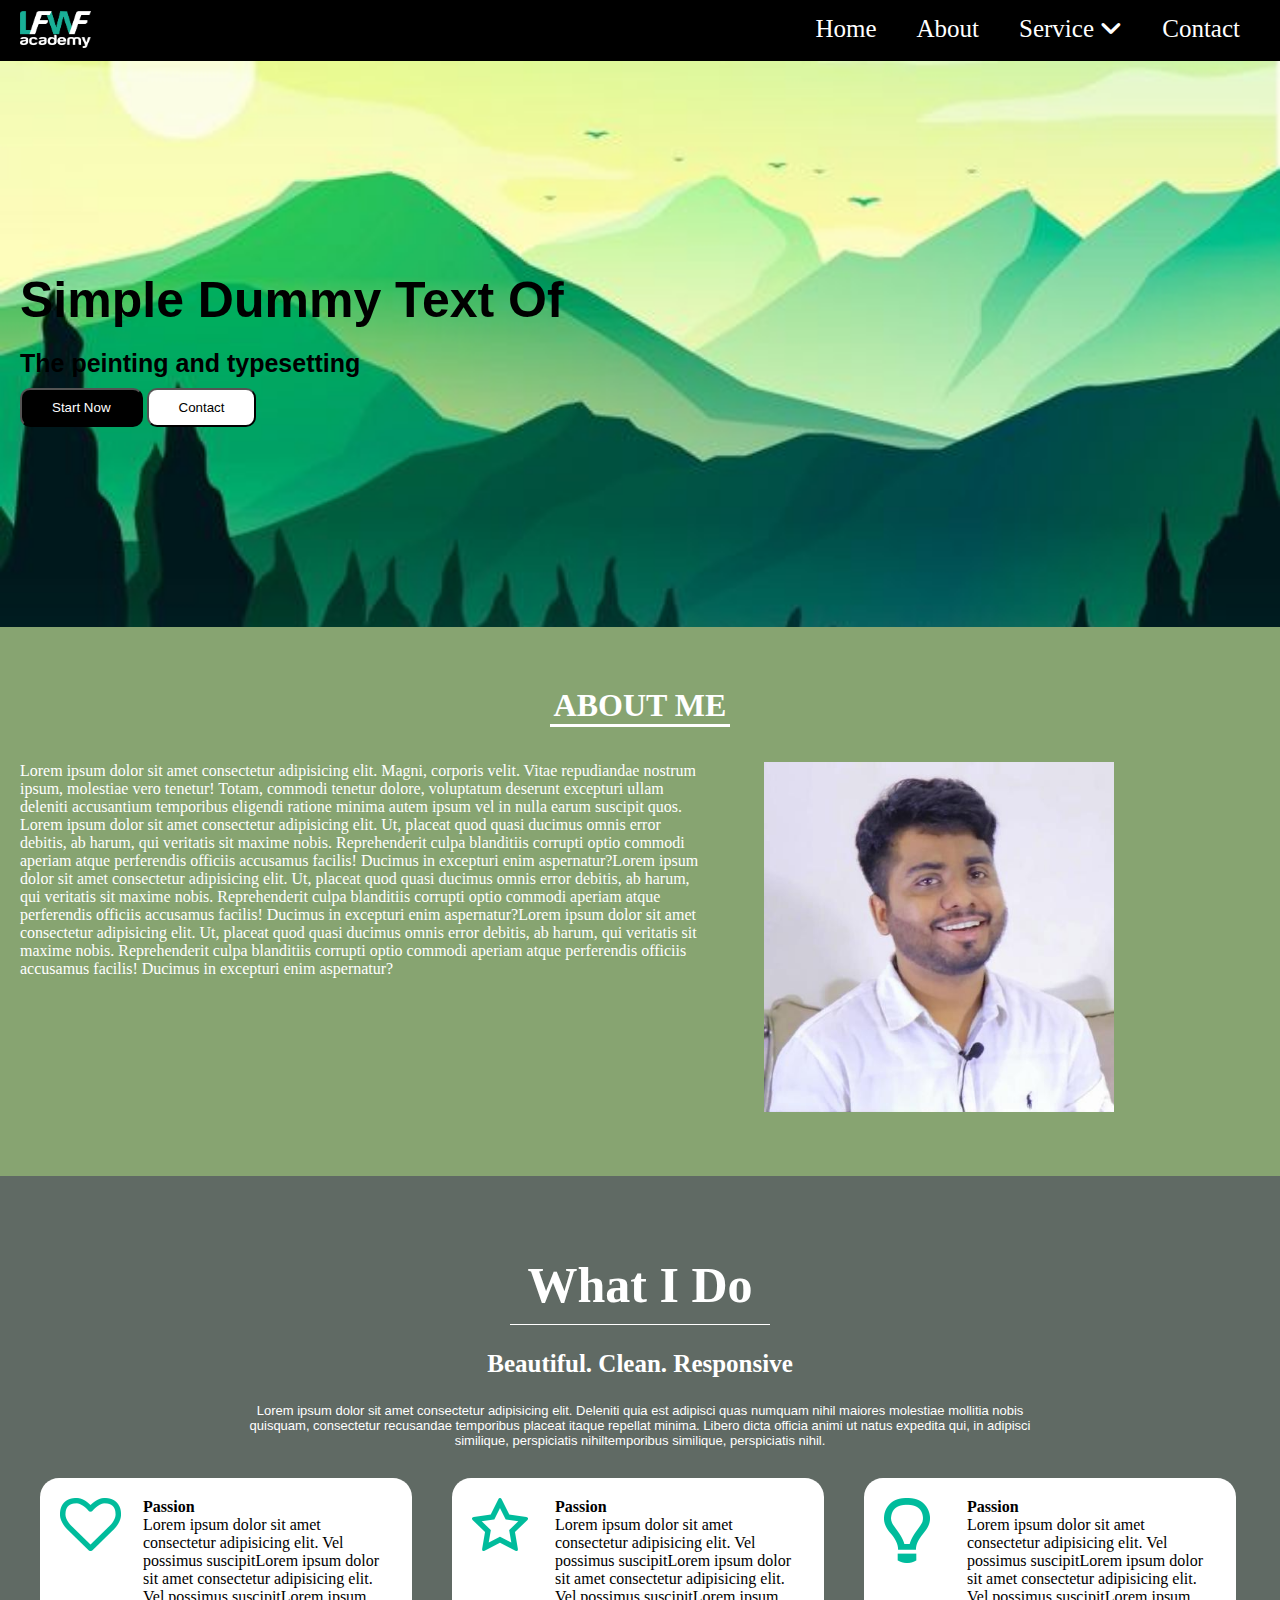
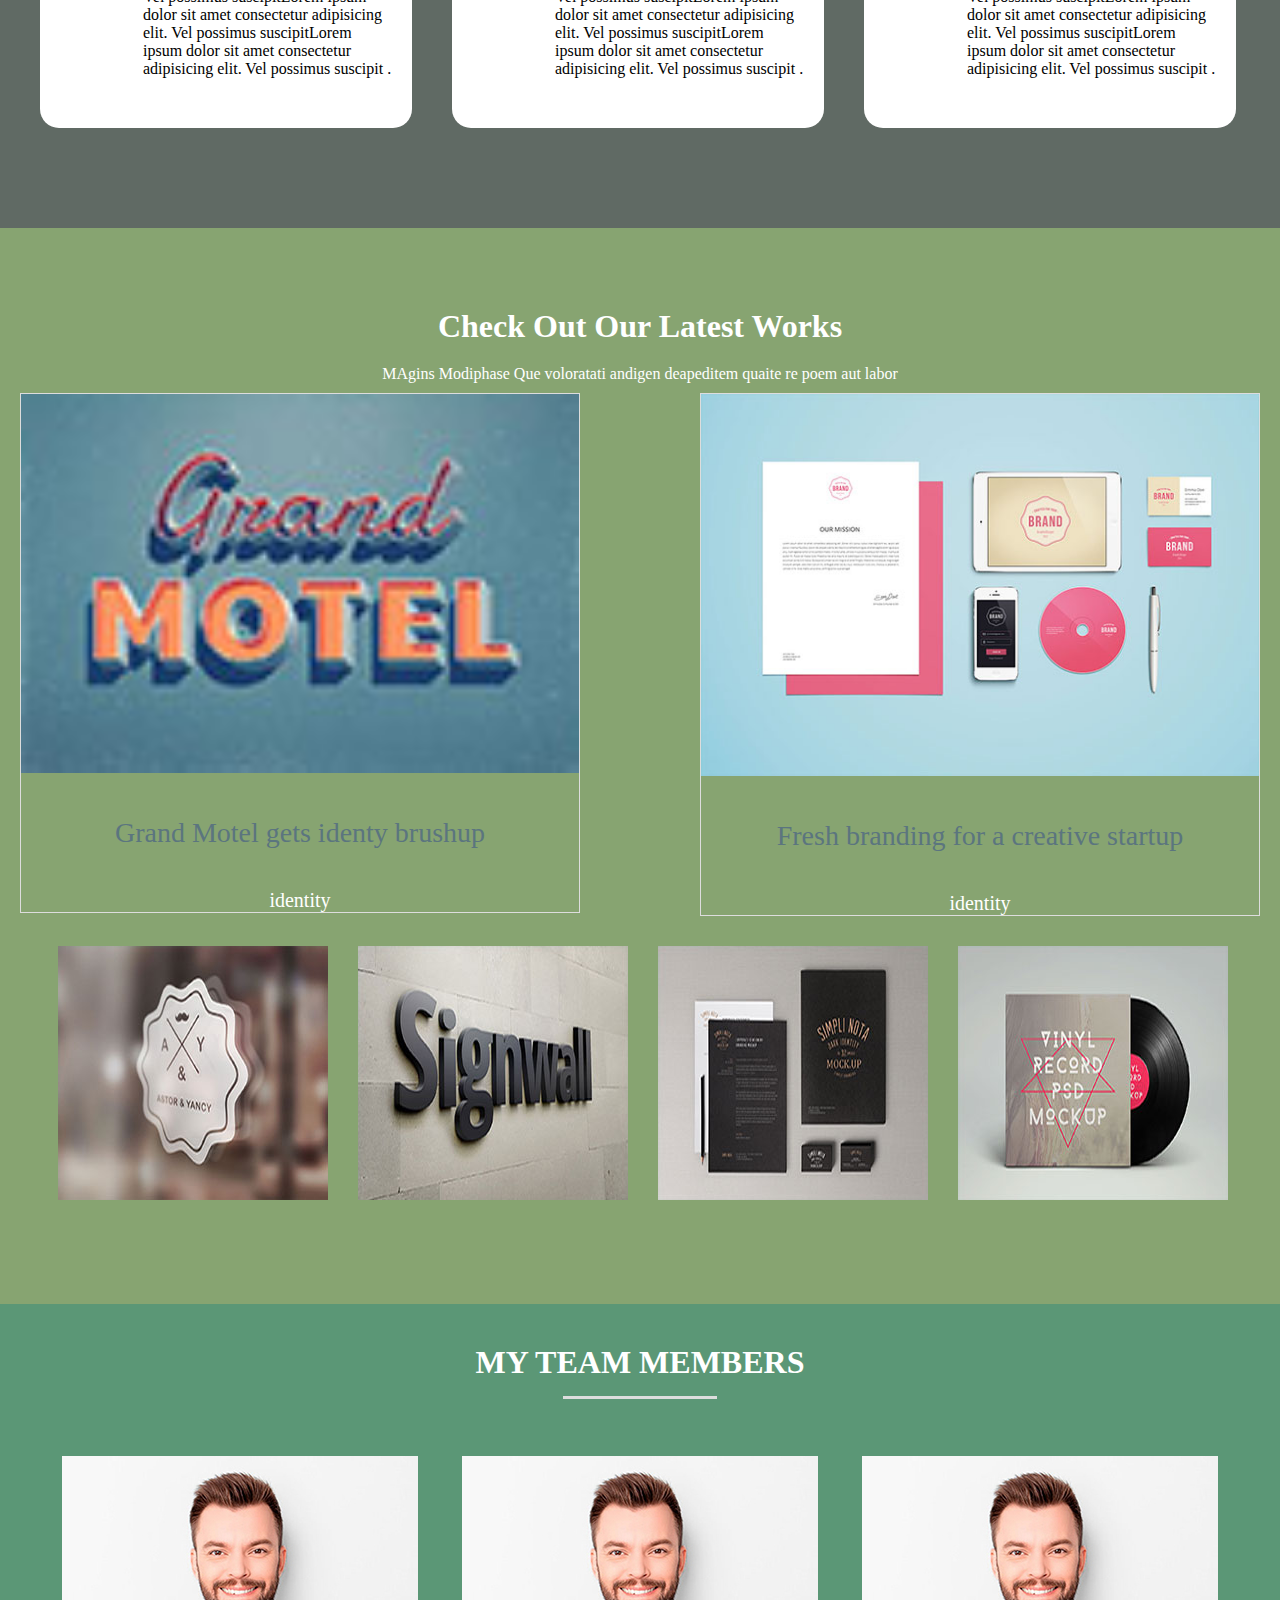
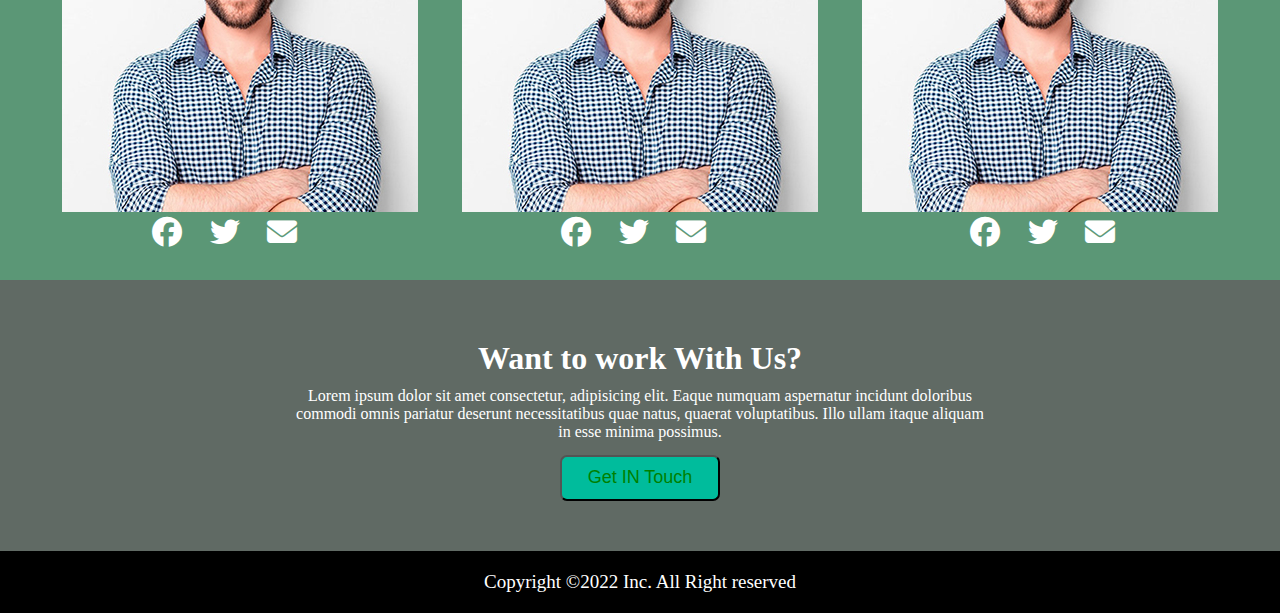
<file: index.html>
<!DOCTYPE html>
<html lang="en">
<head>
    <meta charset="UTF-8">
    <meta http-equiv="X-UA-Compatible" content="IE=edge">
    <meta name="viewport" content="width=device-width, initial-scale=1.0">
    <title>Day 17</title>
    <!-- Font Awesome -->
    <link rel="stylesheet" href="https://cdnjs.cloudflare.com/ajax/libs/font-awesome/6.1.1/css/all.min.css"/>

    <!-- Custom Css -->
    <link rel="stylesheet" href="./style.css">
</head>
<body>
    <!-- Header Section -->
    <nav class="header clearfix">
       <div class="container">
        <div class="left-logo float-left">
            <img src="./All Images and video/All Images and video/ezgif-3-db99e0288d75.png" alt="">
        </div>
            <div class="right-menu float-right "">
                <ul class="text-right">
                    <li><a href="./old project/Project-1/index.html">Home</a></li>
                    <li><a href="#about">About</a></li>
                    <li><a href="#service">Service <i class="fa-solid fa-angle-down"></i></a>
                        <ul class="text-center">
                            <li><a href="#">Menu-1</a></li>
                            <li><a href="#">Menu-2</a></li>
                            <li><a href="#">Menu-3</a></li>
                            <li><a href="#">Menu-4</a></li>
                            <li><a href="#">Menu-5</a></li>
                        </ul>
                    </li>
                    <li><a href="#">Contact</a></li>
                </ul>
            </div>
       </div>
    </nav>

    <!-- Banner Section -->
    <div class="banner">
        <div class="container">
            <h1>Simple Dummy Text Of</h1>
            <p>The peinting and typesetting</p>
            <div class="btn">
                <button class="btn-1">Start Now</button>
                <button class="btn-2">Contact</button>
            </div>
        </div>
    </div>
    <!-- About Section -->
    <div class="about-section clearfix" id="about">
        <div class="container">
            <h1 class=" text-center">ABOUT ME</h1>
            <div class="about-content float-left">
               <p class="text-light"> Lorem ipsum dolor sit amet consectetur adipisicing elit. Magni, corporis velit. Vitae repudiandae nostrum ipsum, molestiae vero tenetur! Totam, commodi tenetur dolore, voluptatum deserunt excepturi ullam deleniti accusantium temporibus eligendi ratione minima autem ipsum vel in nulla earum suscipit quos.
                   Lorem ipsum dolor sit amet consectetur adipisicing elit. Ut, placeat quod quasi ducimus omnis error debitis, ab harum, qui veritatis sit maxime nobis. Reprehenderit culpa blanditiis corrupti optio commodi aperiam atque perferendis officiis accusamus facilis! Ducimus in excepturi enim aspernatur?Lorem ipsum dolor sit amet consectetur adipisicing elit. Ut, placeat quod quasi ducimus omnis error debitis, ab harum, qui veritatis sit maxime nobis. Reprehenderit culpa blanditiis corrupti optio commodi aperiam atque perferendis officiis accusamus facilis! Ducimus in excepturi enim aspernatur?Lorem ipsum dolor sit amet consectetur adipisicing elit. Ut, placeat quod quasi ducimus omnis error debitis, ab harum, qui veritatis sit maxime nobis. Reprehenderit culpa blanditiis corrupti optio commodi aperiam atque perferendis officiis accusamus facilis! Ducimus in excepturi enim aspernatur?
               </p>
            </div>
            <div class="about-image float-right">
                <img src="./All Images and video/All Images and video/jillur.jpg" alt="">
            </div>
        </div>
    </div>
    <!-- Service Section -->
    <div class="service-section text-center clearfix" id="service">
        <div class="container">
            <h1 class="text-light py ">What I Do</h1>
            <h3 class="text-light py ">Beautiful. Clean. Responsive</h3>
            <p class="text-light para ">Lorem ipsum dolor sit amet consectetur adipisicing elit. Deleniti quia est adipisci quas numquam nihil maiores molestiae mollitia nobis quisquam, consectetur recusandae temporibus placeat itaque repellat minima. Libero dicta officia animi ut natus expedita qui, in adipisci similique, perspiciatis nihiltemporibus similique, perspiciatis nihil.</p>

           
            <div class="box box-1 float-left text-left">
               <div class="sub-logo float-left">
                <img src="./All Images and video/All Images and video/PSD-To-HTML-Lab-Parctice-Reen.png" alt="">
               </div>
                <h4>Passion</h4>
                <p>Lorem ipsum dolor sit amet consectetur adipisicing elit. Vel possimus suscipitLorem ipsum dolor sit amet consectetur adipisicing elit. Vel possimus suscipitLorem ipsum dolor sit amet consectetur adipisicing elit. Vel possimus suscipitLorem ipsum dolor sit amet consectetur adipisicing elit. Vel possimus suscipit .</p>
            </div>
            <div class="box box-2 float-left text-left">
               <div class="sub-logo float-left">
                <img src="./All Images and video/All Images and video/2.png" alt="">
               </div>
                <h4>Passion</h4>
                <p>Lorem ipsum dolor sit amet consectetur adipisicing elit. Vel possimus suscipitLorem ipsum dolor sit amet consectetur adipisicing elit. Vel possimus suscipitLorem ipsum dolor sit amet consectetur adipisicing elit. Vel possimus suscipitLorem ipsum dolor sit amet consectetur adipisicing elit. Vel possimus suscipit .</p>
            </div>
            <div class="box box-3 float-left text-left">
               <div class="sub-logo float-left">
               <img src="./All Images and video/All Images and video/3.png" alt="">
               </div>
                <h4>Passion</h4>
                <p>Lorem ipsum dolor sit amet consectetur adipisicing elit. Vel possimus suscipitLorem ipsum dolor sit amet consectetur adipisicing elit. Vel possimus suscipitLorem ipsum dolor sit amet consectetur adipisicing elit. Vel possimus suscipitLorem ipsum dolor sit amet consectetur adipisicing elit. Vel possimus suscipit .</p>
            </div>  
        </div>
    </div>
    <!-- Portfolio Section -->
    <div class="portfolio clearfix">
        <div class="container">
            <h1 class="text-center py text-light">Check Out Our Latest Works</h1>
            <p class="text-center py text-light">MAgins Modiphase Que voloratati andigen deapeditem quaite re poem aut labor</p>
            <div class="port port-1 float-left">
                <img src="./All Images and video/All Images and video/21.jpg" alt="">
                <p class=" mamon text-center ">Grand Motel gets identy brushup</p>
                <span class="port-clr"><p class="text-center">identity</p></span>
            </div>
            <div class="port port-2 float-right">
               <img src="./All Images and video/All Images and video/5.jpg" alt="">
                <p class=" mamon text-center">Fresh branding for a creative startup</p>
                <span class="port-clr"><p class="text-center">identity</p></span>
            </div>
            <div class="img-div float-left">
                <img src="./All Images and video/All Images and video/13.jpg" alt="">
                <img src="./All Images and video/All Images and video/16.jpg" alt="">
                <img src="./All Images and video/All Images and video/10.jpg" alt="">
                <img src="./All Images and video/All Images and video/12.jpg" alt="">
            </div>
        </div>
    </div>
    <!-- Team Section -->
    <div class="team-section">
        <div class="container">
            <div class="heading-content">
                <h1 class="text-center">MY TEAM MEMBERS</h1>
            </div>
            <div class="team-img text-center clearfix">
                <img src="./All Images and video/All Images and video/t1.jpg" alt="">
                <img src="./All Images and video/All Images and video/t1.jpg" alt="">
                <img src="./All Images and video/All Images and video/t1.jpg" alt="">
                <span class="icon-1 float-left">
                    <i class="fa-brands fa-facebook"></i>
                    <i class="fa-brands fa-twitter"></i>
                    <i class="fa-solid fa-envelope"></i>
                </span>
             
                <span class="icon-2 float-left">
                    <i class="fa-brands fa-facebook"></i>
                    <i class="fa-brands fa-twitter"></i>
                    <i class="fa-solid fa-envelope"></i>
                </span>
             
                <span class="icon-3 float-left">
                    <i class="fa-brands fa-facebook"></i>
                    <i class="fa-brands fa-twitter"></i>
                    <i class="fa-solid fa-envelope"></i>
                </span>
            </div>
        </div>
    </div>
    <!-- Sub Footer -->
    <div class="sub-footer">
        <div class="container">
            <h1>Want to work With Us?</h1>
            <p>Lorem ipsum dolor sit amet consectetur, adipisicing elit. Eaque numquam aspernatur incidunt doloribus commodi omnis pariatur deserunt necessitatibus quae natus, quaerat voluptatibus. Illo ullam itaque aliquam in esse minima possimus.</p>
            <div class="last-btn">
                <button><a href="#">Get IN Touch</a></button>
            </div>
        </div>
    </div>
    <!-- Footer Section -->
    <div class="footer">
        <div class="container">
            <p class="text-light text-center">Copyright &copy;2022 Inc. All Right reserved</p>
        </div>
    </div>
</body>
</html>
</file>
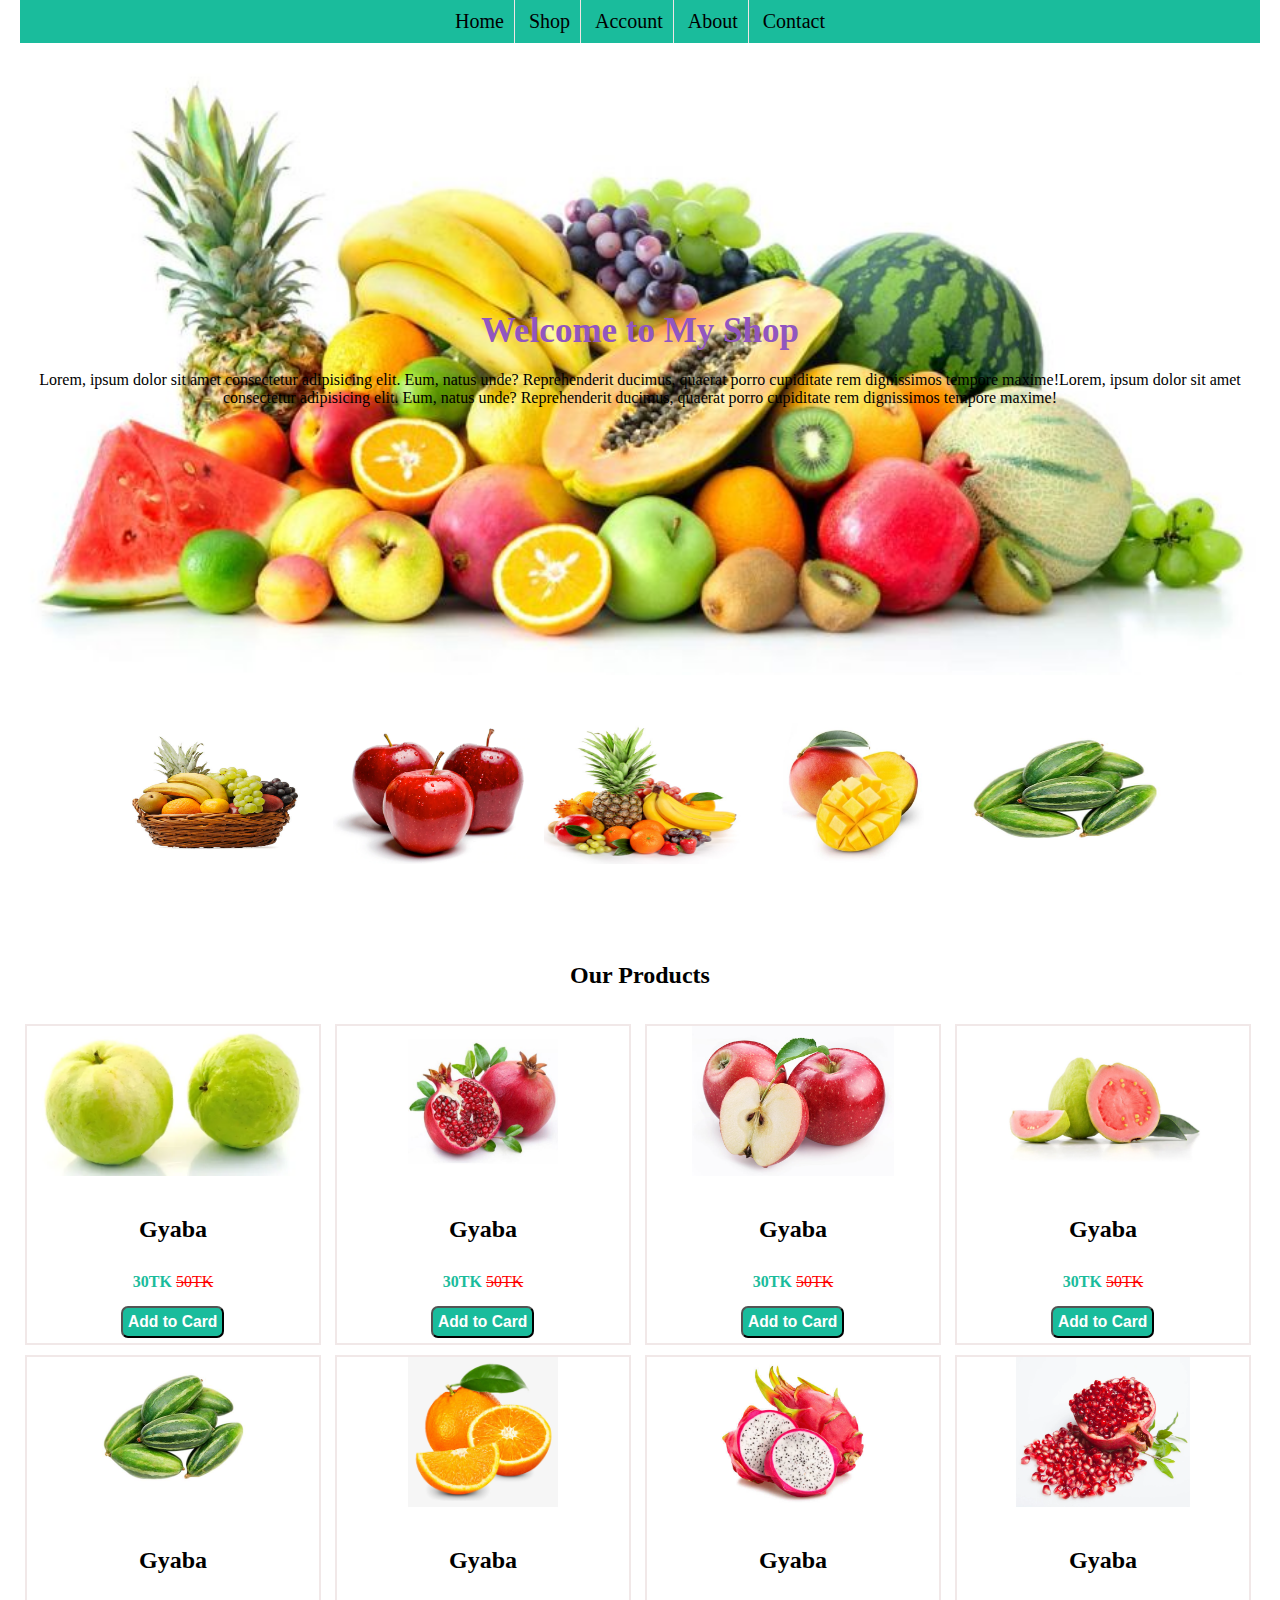
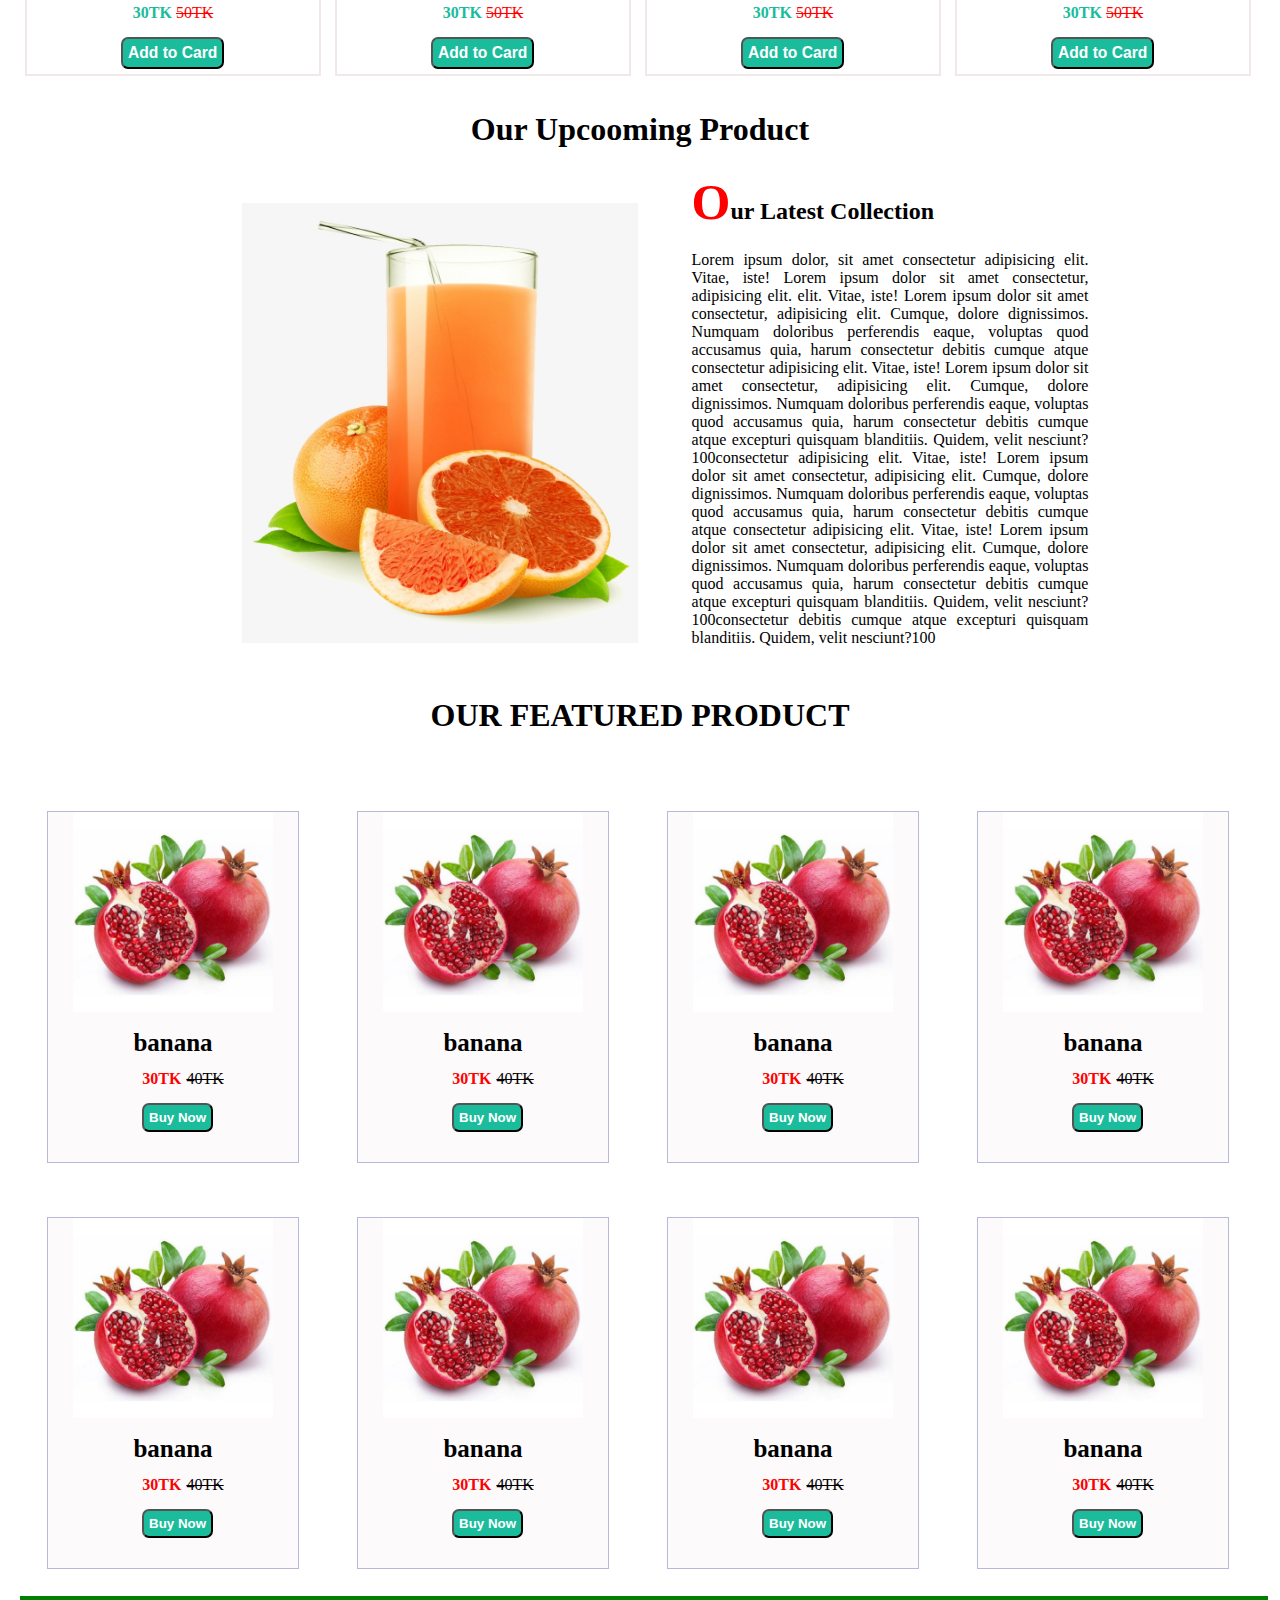
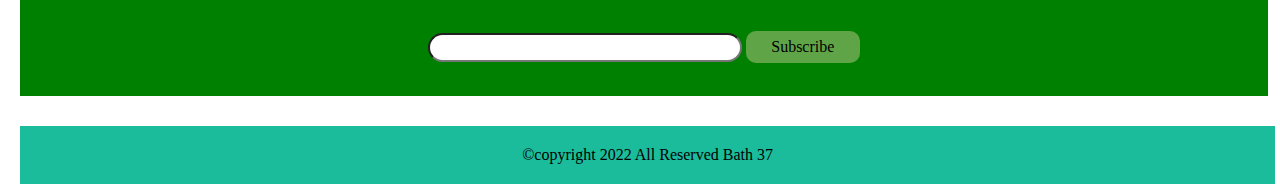
<file: old project/Project-1/index.html>
<!DOCTYPE html>
<html lang="en">
<head>
    <meta charset="UTF-8">
    <meta http-equiv="X-UA-Compatible" content="IE=edge">
    <meta name="viewport" content="width=device-width, initial-scale=1.0">
    <!-- Google Font Link -->
    <link href="https://fonts.googleapis.com/css2?family=Beau+Rivage&family=Festive&family=Great+Vibes&family=Inspiration&family=Montserrat:ital,wght@0,100;0,200;0,300;0,400;0,500;0,600;0,700;0,800;0,900;1,100;1,200;1,300;1,400;1,500;1,600;1,700;1,800;1,900&family=Open+Sans:ital,wght@0,300;0,400;0,500;0,600;0,700;0,800;1,300;1,400;1,500;1,600;1,700;1,800&family=Roboto:ital,wght@0,100;0,300;0,400;0,500;0,700;0,900;1,100;1,300;1,400;1,500;1,700;1,900&family=Source+Serif+4:ital,wght@1,200&family=Yellowtail&display=swap" rel="stylesheet">
    <title>simple eCommerce Project</title>
    <link rel="stylesheet" href="./style.css">
</head>
<body>
    <div class="container">
        <div class="header">
            <nav class="menu">
                <ul>
                    <li><a href="../../index.html">Home</a></li>
                    <li><a href="#">Shop</a></li>
                    <li><a href="#">Account</a></li>
                    <li><a href="#">About</a></li>
                    <li><a href="#">Contact</a></li> 
                </ul>
            </nav>
        </div>
       <section>
           <div class="banner">
               <h1>Welcome to My Shop</h1>
            <p> Lorem, ipsum dolor sit amet consectetur adipisicing elit. Eum, natus unde? Reprehenderit ducimus, quaerat porro cupiditate rem dignissimos tempore maxime!Lorem, ipsum dolor sit amet consectetur adipisicing elit. Eum, natus unde? Reprehenderit ducimus, quaerat porro cupiditate rem dignissimos tempore maxime!</p>
           </div>
       </section>
        <div class="box-iteam">
            <div class="box-1">
                <img src="./drive-download-20220409T091021Z-001/p1.jpg" alt=""> 
            </div>
            <div class="box-2">
                <img src="./drive-download-20220409T091021Z-001/p2.jpg" alt="">
            </div>
            <div class="box-3">
                <img src="./drive-download-20220409T091021Z-001/p3.jpg" alt="">
            </div>
            <div class="box-4">
                <img src="./drive-download-20220409T091021Z-001/p4.jpg" alt="">
            </div>
            <div class="box-4">
                <img src="./drive-download-20220409T091021Z-001/p9.jpg" alt="">
            </div>
        </div>
        <div class="products-section">
            <h2>Our Products</h2>
           <div class="product-sec-1">  
            <div class="product-1">
                <img src="./drive-download-20220409T091021Z-001/p5.jpg" alt="">
                <h2>Gyaba</h2> <span><b>30TK</b> <del>50TK</del></span>
                <button>
                    <h3>Add to Card</h3>
                </button>
            </div>
           </div>
           <div class="product-sec-1">
            <div class="product-1">
                <img src="./drive-download-20220409T091021Z-001/p6.jpg" alt="">
                <h2>Gyaba</h2> <span><b>30TK</b> <del>50TK</del></span>
                <button>
                    <h3>Add to Card</h3>
                </button>
            </div>
           </div>
           <div class="product-sec-1">
            <div class="product-1">
                <img src="./drive-download-20220409T091021Z-001/p7.jpg" alt="">
                <h2>Gyaba</h2> <span><b>30TK</b> <del>50TK</del></span>
                <button>
                    <h3>Add to Card</h3>
                </button>
            </div>
           </div>
           <div class="product-sec-1">
            <div class="product-1">
                <img src="./drive-download-20220409T091021Z-001/p8.jpg" alt="">
                <h2>Gyaba</h2> <span><b>30TK</b> <del>50TK</del></span>
                <button>
                 <h3>Add to Card</h3>
                </button>
            </div>
           </div>
           <div class="product-sec-1">
            <div class="product-1">
                <img src="./drive-download-20220409T091021Z-001/p9.jpg" alt="">
                <h2>Gyaba</h2> <span><b>30TK</b> <del>50TK</del></span>
                <button>
                    <h3>Add to Card</h3>
                </button>
            </div>
           </div>
           <div class="product-sec-1">
            <div class="product-1">
                <img src="./drive-download-20220409T091021Z-001/p10.jpg" alt="">
                <h2>Gyaba</h2> <span><b>30TK</b> <del>50TK</del></span>
                <button>
                    <h3>Add to Card</h3>
                </button>
            </div>
           </div>
           <div class="product-sec-1">
            <div class="product-1">
                <img src="./drive-download-20220409T091021Z-001/p11.jpg" alt="">
                <h2>Gyaba</h2> <span><b>30TK</b> <del>50TK</del></span>
                <button>
                    <h3>Add to Card</h3>
                </button>
            </div>
           </div>
           <div class="product-sec-1">
            <div class="product-1">
                <img src="./drive-download-20220409T091021Z-001/p12.jpg" alt="">
                <h2>Gyaba</h2> <span><b>30TK</b> <del>50TK</del></span>
                <button>
                    <h3>Add to Card</h3>
                </button>
            </div>
           </div>
        </div>

      <div class="upcoming">
          <h1>Our Upcooming Product</h1>
          <div class="upcoming-img">
           <img src="./drive-download-20220409T091021Z-001/left1.jpg" alt="">
          </div>
          <div class="umcoming-img-content">
              <h2>Our Latest Collection</h2>
              <p>Lorem ipsum dolor, sit amet consectetur adipisicing elit. Vitae, iste! Lorem ipsum dolor sit amet consectetur, adipisicing elit.  elit. Vitae, iste! Lorem ipsum dolor sit amet consectetur, adipisicing elit. Cumque, dolore dignissimos. Numquam doloribus perferendis eaque, voluptas quod accusamus quia, harum consectetur debitis cumque atque consectetur adipisicing elit. Vitae, iste! Lorem ipsum dolor sit amet consectetur, adipisicing elit. Cumque, dolore dignissimos. Numquam doloribus perferendis eaque, voluptas quod accusamus quia, harum consectetur debitis cumque atque excepturi quisquam blanditiis. Quidem, velit nesciunt?100consectetur adipisicing elit. Vitae, iste! Lorem ipsum dolor sit amet consectetur, adipisicing elit. Cumque, dolore dignissimos. Numquam doloribus perferendis eaque, voluptas quod accusamus quia, harum consectetur debitis cumque atque consectetur adipisicing elit. Vitae, iste! Lorem ipsum dolor sit amet consectetur, adipisicing elit. Cumque, dolore dignissimos. Numquam doloribus perferendis eaque, voluptas quod accusamus quia, harum consectetur debitis cumque atque excepturi quisquam blanditiis. Quidem, velit nesciunt?100consectetur debitis cumque atque excepturi quisquam blanditiis. Quidem, velit nesciunt?100</p>
          </div>
      </div>
      <div class="feature">
        <h1>OUR FEATURED PRODUCT</h1>
        <div class="feature-box">
            <img src="./drive-download-20220409T091021Z-001/p6.jpg" alt="">
            <h3>banana</h3>
            <p><span><b>30TK</b><del>40TK</del></span></p>
            <button class="btn-2">
                <h4>Buy Now</h4>
            </button>
        </div>
        <div class="feature-box">
            <img src="./drive-download-20220409T091021Z-001/p6.jpg" alt="">
            <h3>banana</h3>
            <p><span><b>30TK</b><del>40TK</del></span></p>
            <button class="btn-2">
                <h4>Buy Now</h4>
            </button>
        </div>
        <div class="feature-box">
            <img src="./drive-download-20220409T091021Z-001/p6.jpg" alt="">
            <h3>banana</h3>
            <p><span><b>30TK</b><del>40TK</del></span></p>
            <button class="btn-2">
                <h4>Buy Now</h4>
            </button>
        </div>
        <div class="feature-box">
            <img src="./drive-download-20220409T091021Z-001/p6.jpg" alt="">
            <h3>banana</h3>
            <p><span><b>30TK</b><del>40TK</del></span></p>
            <button class="btn-2">
                <h4>Buy Now</h4>
            </button>
        </div>
        <div class="feature-box">
            <img src="./drive-download-20220409T091021Z-001/p6.jpg" alt="">
            <h3>banana</h3>
            <p><span><b>30TK</b><del>40TK</del></span></p>
            <button class="btn-2">
                <h4>Buy Now</h4>
            </button>
        </div>
        <div class="feature-box">
            <img src="./drive-download-20220409T091021Z-001/p6.jpg" alt="">
            <h3>banana</h3>
            <p><span><b>30TK</b><del>40TK</del></span></p>
            <button class="btn-2">
                <h4>Buy Now</h4>
            </button>
        </div>
        <div class="feature-box">
            <img src="./drive-download-20220409T091021Z-001/p6.jpg" alt="">
            <h3>banana</h3>
            <p><span><b>30TK</b><del>40TK</del></span></p>
            <button class="btn-2">
                <h4>Buy Now</h4>
            </button>
        </div>    
        <div class="feature-box">
            <img src="./drive-download-20220409T091021Z-001/p6.jpg" alt="">
            <h3>banana</h3>
            <p><span><b>30TK</b><del>40TK</del></span></p>
            <button class="btn-2">
                <h4>Buy Now</h4>
            </button>
        </div>
      </div>
   <div class="another-div">
       <form action="">
           <input class="text" type="text">
           <a id="aaa" href="#">Subscribe</a>
       </form> 
   </div>
   <footer>
       <p>&copy;copyright 2022 All Reserved Bath 37</p>
   </footer>
    </div>
</body>
</html>
</file>
<file: style.css>
*{
    margin: 0;
    padding: 0;
}
.container{
    width: 1240px;
    margin: auto;
}
img{
    max-width: 100%;
}
html{
    scroll-behavior: smooth;
}
.text-center{
    text-align: center;
}
.text-left{
    text-align: left;
}
.text-right{
    text-align: right;
}
.text-light{
    color: white;
}

.py{
    padding: 10px 0px 10px 0px;
}
.float-left{
    float: left;
}
.float-right{
    float: right;
}
.clearfix::after{
    content: "";
    clear: both;
    display: block;
}
.header{
    background-color: #000000;
    /* padding: 15px 0px; */
}
.left-logo img {
    width: 71px;
    height: 37px;
    padding-top: 11px;
}
.left-logo{
    width: 40%;
}
.right-menu{
    width: 60%;
}
.right-menu ul {
    line-height: 58px;
    
    
}
.right-menu ul li{ 
    display: inline-block;
    position: relative;
    list-style: none;
    margin-left: -4px;

}
.right-menu ul li a{
    color: white;
    text-decoration: none;
    font-size: 25px;
    padding: 10px 20px;
    
    
    
}
/* DropDown Menu */

.right-menu ul li ul{
    background-color: black;
    width: 200px;
    position: absolute;
    margin-left: -9px;
    opacity: 0;
    visibility: hidden;
    transform: scaleY(0);
    
    
}
.right-menu ul li ul li {
    display: block;
    margin-left: 0px;
    
    
}
.right-menu ul li:hover ul{
    visibility: visible;
    opacity: 1;
   transition: .8s;
   transform: scaleY(1);
}

.right-menu ul li ul li:hover{
    background-color: rgb(192, 107, 107);
    transition: .7s;
    
}


/* .right-menu ul li a:hover{
    background-color: #fff;
    color: black;
} */

.right-menu ul li a::before{
    content: "";
    position: absolute;
    top:80%;
    left:17% ;
    height: 0;
    width: ; 
    border-bottom: 4px solid white;
    
}
.right-menu ul li a:hover::before{
    width: 65%;
    
}

/* Banner Section */
.banner {
    background-image: url(./a0c6042d4612d7adf44692fffac7e082.jpg);
    background-repeat: no-repeat;
    background-position: center;
    background-size: cover;
    padding: 200px 0px;
}
.banner h1{
    padding: 10px 0px;
    font-size: 50px;
    font-family: Arial, Helvetica, sans-serif;
    font-weight: 900;
}
.banner p{
    padding: 10px 0px; 
    font-weight: 900;
    font-size: 25px;
    font-family: Arial, Helvetica, sans-serif;
}
button.btn-1 {
    padding: 10px 30px;
    border-radius: 10px;
    background-color: black;
    color: white;
    font-size: 600;
}
button.btn-1:hover {
   background-color: #fff;
   color: #000000;
   transition: .5s;
}

button.btn-2 {
    padding: 10px 30px;
    border-radius: 10px;
    background-color: #fff;
    color: black;
}
button.btn-2:hover {
    background-color: black;
    color: #fff;
    transition: .5s;
    font-size: 600;
 }
 /* About Section */
 .about-section{
     background-color: #87A471;
     padding: 60px 0px;
 }
 .about-section h1{
     color: white;
     width: 180px;
     margin: auto;
    margin-bottom: 35px;
     border-bottom: 3px solid white;
 }
 .about-content{
     width: 55%;
 }
 .about-image{
     width: 40%;
 }
 .about-image img{
     width: 350px;
     height: auto;
 }
 /* Service Section */
.service-section{
    background-color: #606A64;
    padding: 70px 0px;
}
.service-section h1{
    width: 260px;
    border-bottom: 1px solid #fff;
    margin: auto;
    font-weight: 900;
    font-size: 50px;
}
.service-section h3{
    width: 320px;
    font-size: 25px;
    margin: auto;
    font-weight: 900;
    margin-top: 15px;
}
.service-section .para{
    width: 820px;
    font-size: 13px;  
   font-family: Arial, Helvetica, sans-serif;
    margin: auto;
    margin-top: 15px;
}

 .box{
     width: 30%;
     background-color: #fff;
     height: 250px;
     border-radius: 19px;
     /* margin-top: 50px; */
     margin: 30px 20px;
     box-sizing: border-box;
     padding: 20px; 
 }
 .sub-logo{
     width: 25%;
     height: 100%;
 }
 .sub-content{
     width: 60%;
 }
 /* portfolio Section */
 .portfolio{
     background-color: #87A471;
     padding: 70px 0px;
 }
 .port{
     border: 1px solid #ddd;
 }
 .port-1{
     width: 45%;
 }
 
 .port-1 img{
     width: 580px;
 }

 .port-2{
     width: 45%;
 }
.mamon{
    color: #5B757F;
    padding: 40px 0px;
    font-size: 28px;
}
.port-clr{
    color: white;
    font-size: 20px;
    
}
.img-div{
    margin: 30px;
    margin-right: 10px;
}
.img-div img {
    padding: 0px 8px;
    margin-right: 10px;
}


/* Team Section */
.team-section{
    background-color: #5B9776;
    padding: 40px 0px 30px 0px;
    position: relative;
}
.heading-content h1{
    color: white;   
}
.heading-content::before {
    content: "";
    position: absolute;
    top: 8%;
    left: 44%;
    border-bottom: 3px solid #ddd;
    height: 8%;
    width: 12%;
}
.team-img img {
    padding: 0 20px;
    padding-top: 75px;
    
}
.icon-1{
    width: 33%;  
    font-size: 30px; 
    color: #fff;
}
.icon-2{
    width: 33%;  
    font-size: 30px; 
    color: #fff;  
}
.icon-3{
    width: 33%;   
    font-size: 30px; 
    color: #fff;
    
}
.icon-1 i{    
    padding: 0px 10px;   
}
.icon-2 i{    
    padding: 0px 10px;   
}
.icon-3 i{    
    padding: 0px 10px;   
}
.icon-1 i:hover{    
    color: rgb(59, 59, 56); 
    transition: .4s; 
}
.icon-2 i:hover{    
    color: rgb(59, 59, 56); 
    transition: .4s;
}
.icon-3 i:hover{    
    color: rgb(59, 59, 56); 
    transition: .4s;
}
/* Sub Footer Css */
.sub-footer{
    background-color: #606A64;
    padding: 50px 0px;
}

.sub-footer h1{
    color: white;
    padding: 10px 0px;
    text-align: center;
}

.sub-footer p{
    color: white;
    width: 700px;
    margin: auto;
    text-align: center;
}
.sub-footer .last-btn{
    text-align: center;
    margin-top: 14px;
   
    ;
}
button a{
    text-decoration: none;
   color: green;
    font-size: 18px;
}
button a:hover{
    color: white;  
    transition: .8s;
}
.sub-footer button{
    width: 160px;
    height: 46px;
    background-color: #00BC9C;
    border-radius: 7px;
    padding: 5px 15px;
    
}
.sub-footer button:hover{
  background-color: rgb(46, 46, 39);
  transition: .8s;  
}
.footer{
    background-color: black;
    padding: 20px 0px;
    font-size: 19px;
}
</file>
<file: old project/Project-1/style.css>
*{
    margin: 0;
    padding: 0;
}
.container{
    width: 1240px;
    margin: auto;
}
.header .menu {
    width: 100%;
    margin: 0 auto; 
}
.header{
    background-color: #1ABC9C;
}
.header .menu ul{
    text-align: center;
    /* padding: 10px; */
}
.header .menu ul li{
    display: inline-block;
    padding: 10px;
    border-right: 1px solid rgb(240, 229, 229); 
}
.header .menu ul li:last-child{
    border-right: none;
}
.header .menu ul li:hover {
    color: rgb(248, 240, 240);
    cursor: pointer;
    transition: .8s;
    font-family: Arial, Helvetica, sans-serif;
    background-color: #fff;
}
.header .menu ul li:hover a{
    color: rgb(46, 51, 46);
}
.header .menu ul li a{
    text-decoration: none;
    color: black;
    display: inline-block;
    font-size: 20px;
}
/* Background */
.banner {
    background-image: url(./drive-download-20220409T091021Z-001/banner4.jpg);
    background-size: cover;
    padding: 268px 0px;
    background-repeat: no-repeat;
    background-position: center top;
    margin-bottom: 20px;
    text-align: center;
    text-align: center;
}

.banner h1 {
    color: rgb(145 86 191);
    margin-bottom: 20px;
    font-size: 35px;
    font-weight: 900;
}

.box-iteam {
    width: 100%;
    text-align: center;
    padding: 23px 1px 89px 0px;
}
.box-1{
    display: inline-block;
    margin-right: 5px;     
}
.box-1:hover {
    border: 1px solid rgb(204, 198, 198);
   transition: 1s;
}
.box-2:hover {
    transition: .5s;
    border: 1px solid rgb(226, 214, 214);
}
.box-3:hover {
    transition: .5s;
    border: 1px solid rgb(226, 214, 214);
}
.box-4:hover {
    transition: .5s;
    border: 1px solid rgb(226, 214, 214);
}
.box-1 img{
    width: 197px;
    height: 141px;
    /* border: 1px solid rgb(248, 233, 733, .7); */
    margin: 5px;
}
.box-2 {
    display: inline-block;
}
.box-2 img{
    width: 197px;
    height: 141px;
    /* border: 2px solid rgb(248, 233, 733, .7); */
    margin: 5px;
}
.box-3{
display: inline-block;
}
.box-3 img{
    width: 197px;
    height: 141px;
    /* border: 2px solid rgb(248, 233, 733, .7); */
    margin: 5px;
}
.box-4{
    display: inline-block;
 }
.box-4 img{
    width: 197px;
    height: 141px;
    /* border: 2px solid rgb(248, 233, 733, .7); */
    margin: 5px;
}

.product-sec-1 {
    height: 317px;
    width: 292px;
    border: 2px solid #e1cfcf78;
    background: #ffffff;
    text-align: center;
    display: inline-block;
    margin: 5px;
}
.product-sec-1 button {
    background-color: #1ABC9C;
    font-weight: bold;
    display: block;
    text-align: center;
    color: white;
    padding: 5px;
    margin-left: 94px;
    margin-top: 15px;
    border-radius: 7px;
}
.product-sec-1 button:hover{
    background-color: rgb(78, 78, 112);
    transition: .5s;
    cursor: pointer;
    
}
.products-section h2{
    text-align: center;
    margin-bottom: 30px;  
}
.product-1 h2 {
    margin-top: 36px;
}
.product-sec-1 img{
   height: 150px; 
   width: auto;
}
.product-sec-1:hover{
    cursor: pointer;
    border: 1px solid rgb(85, 81, 81);
    transition: .8s;
}
.product-1 b {
    color: #1ABC9C;
}
.product-1 del {
    color: red;
}
products-section .product-1{
    text-align: center;
    width: 100%;
}

.upcoming{
    width: 100%;
    text-align: center;
    margin-top: 30px;
}
.upcoming h1 {
    text-align: center;
    margin-bottom: 55px;
  
}
.upcoming .upcoming-img {
    display: inline-block;
    width: 40%;
}
.upcoming .upcoming-img img {
    height: 440px;
    display: inline-block;
    width: 396px;
}
.upcoming .umcoming-img-content {
    display: inline-block;
    width: 32%;
    text-align: center;
}
.upcoming .umcoming-img-content h2{
    margin-bottom: 20px;
    text-align: center;
    text-align: justify;
    margin-top: -408px;  
}
.upcoming .umcoming-img-content h2::first-letter{
    text-transform: uppercase;
    color: red;
    font-size: 50px;
}
.upcoming .umcoming-img-content p {
    /* margin-top: -60px; */
    display: inline-block;
    text-align: justify;
}

.feature{
    width: 100%;
    margin: 0 auto;
}
.feature h1{
   text-align: center;
   margin-top: 50px;
   margin-bottom: 50px;
}
.feature .feature-box:hover{
    border: 1px solid black;
    cursor: pointer;
    transition: .6s;
}

.feature .feature-box{
    height: 350px;
    width: 250px;
    border: 1px solid rgb(184, 184, 219);
    text-align: center;
    background-color: rgb(226, 208, 208, .1);
    display: inline-block;
    margin: 27px;
    text-align: center;
}
.feature .feature-box img{
    width: 200px;
}
.feature .feature-box h3 {
    margin: 13px 0px;
    font-size: 25px;
}
.feature .feature-box p span{
    margin: 10px 0px 0px 20px;
}
.feature .feature-box p span b{
    color: red;
    margin-right: 5px;
}
.feature .feature-box .btn-2{
    background-color: #1ABC9C;
    font-weight: bold;
    display: block;
    text-align: center;
    color: white;
    padding: 5px;
    margin-left: 94px;
    margin-top: 15px;
    border-radius: 7px;
}
.feature .feature-box .btn-2:hover{
    background-color: pink;
    color: black;
}

.another-div {
    background-color: green;
    padding: 10px;
    width: 99%;
    height: 80px;
    display: inline-block;
    margin: auto;
    /* margin-top: -15px; */
}
form input.text{
    width: 300px;
    border-radius: 30px;
    padding: 5px;
    /* display: inline-block; */
}

.another-div form{
    text-align: center;
    margin-top: 25px;
}
#aaa {
    display: inline-block;
    text-align: center;
    width: 100px;
    background-color: pink;
    padding: 7px;
    text-decoration: none;
    border-radius: 10px;
    color: black;
    background-color: rgb(238, 220, 181, .4);
    
   
}
#aaa:hover{
    color: black;
    background-color: #fff;
    transition: .5s;
    
}
footer p{
    background-color: #1ABC9C;
    margin-top: 30px;
    text-align: center;
    width: 98%;padding: 20px;
}
/* .another-div form.text{
    width: 200px;
}
.another-div form.submit{} */
</file>
